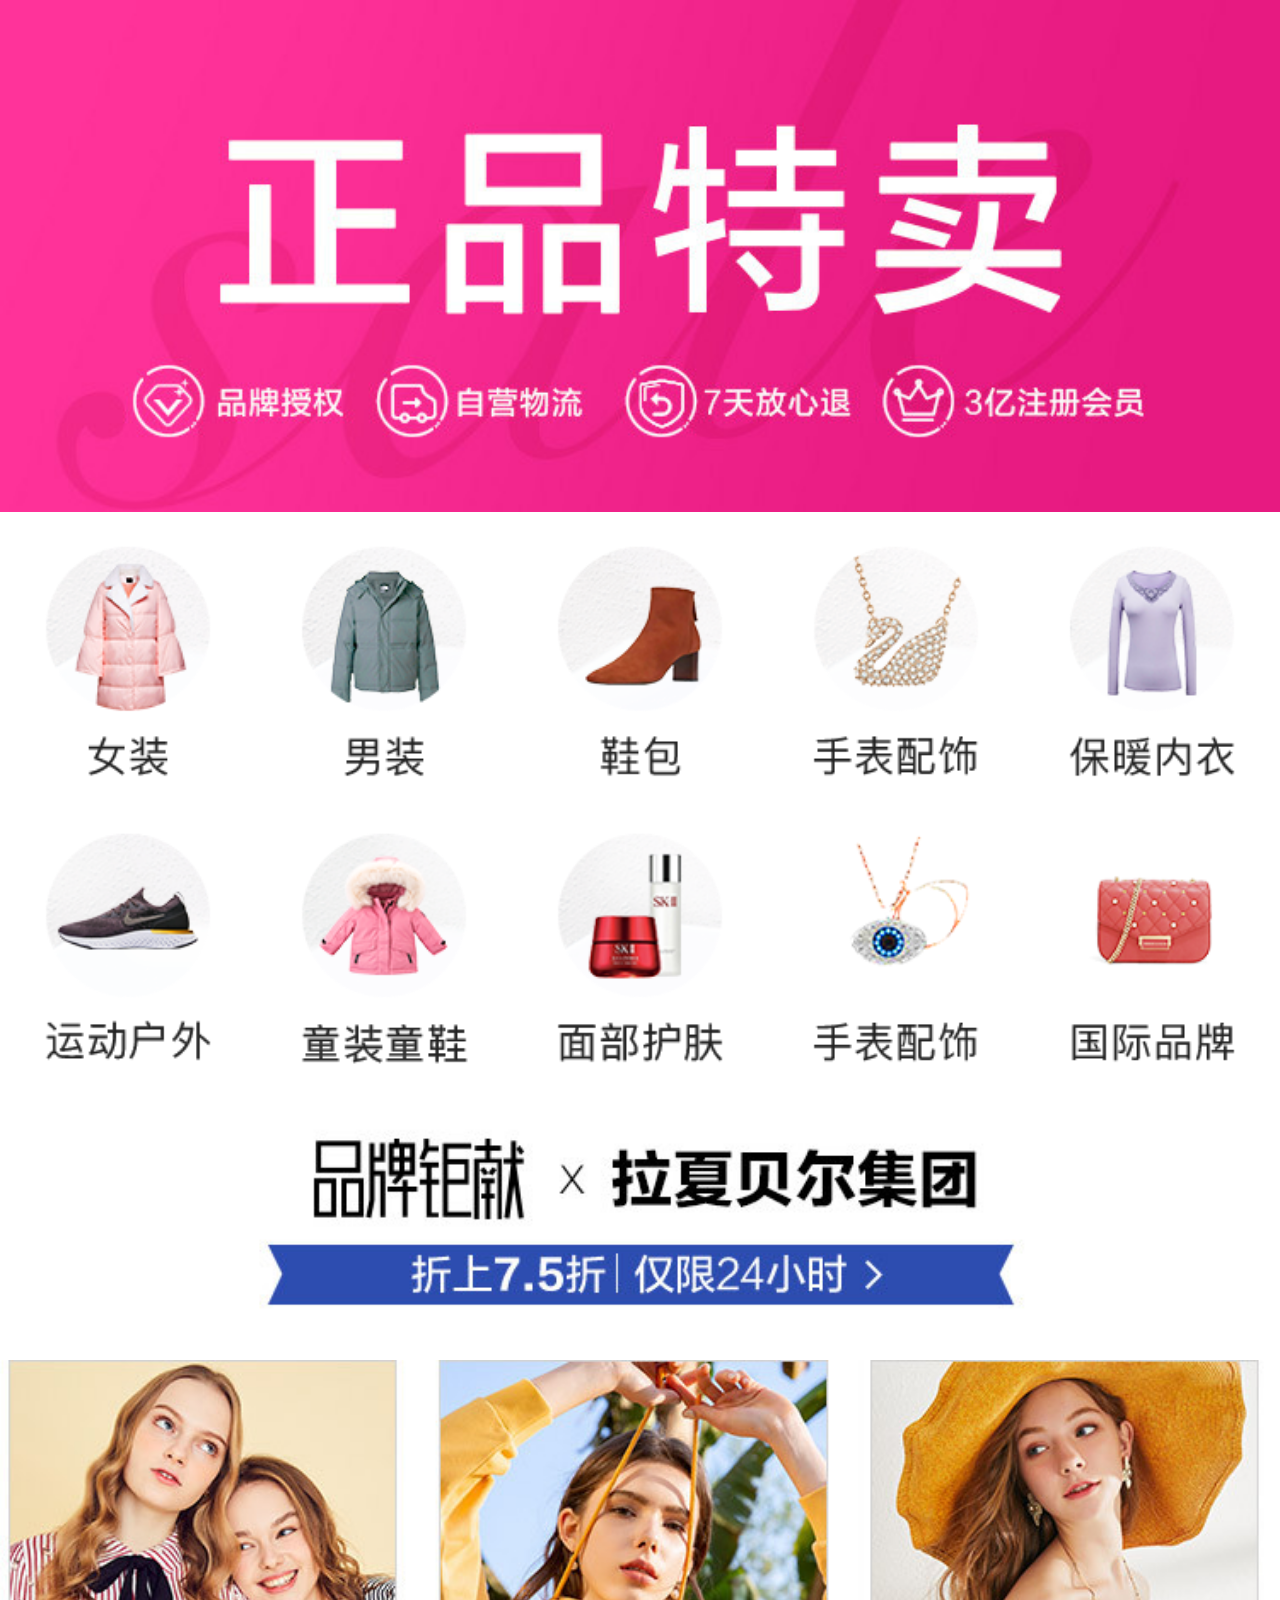
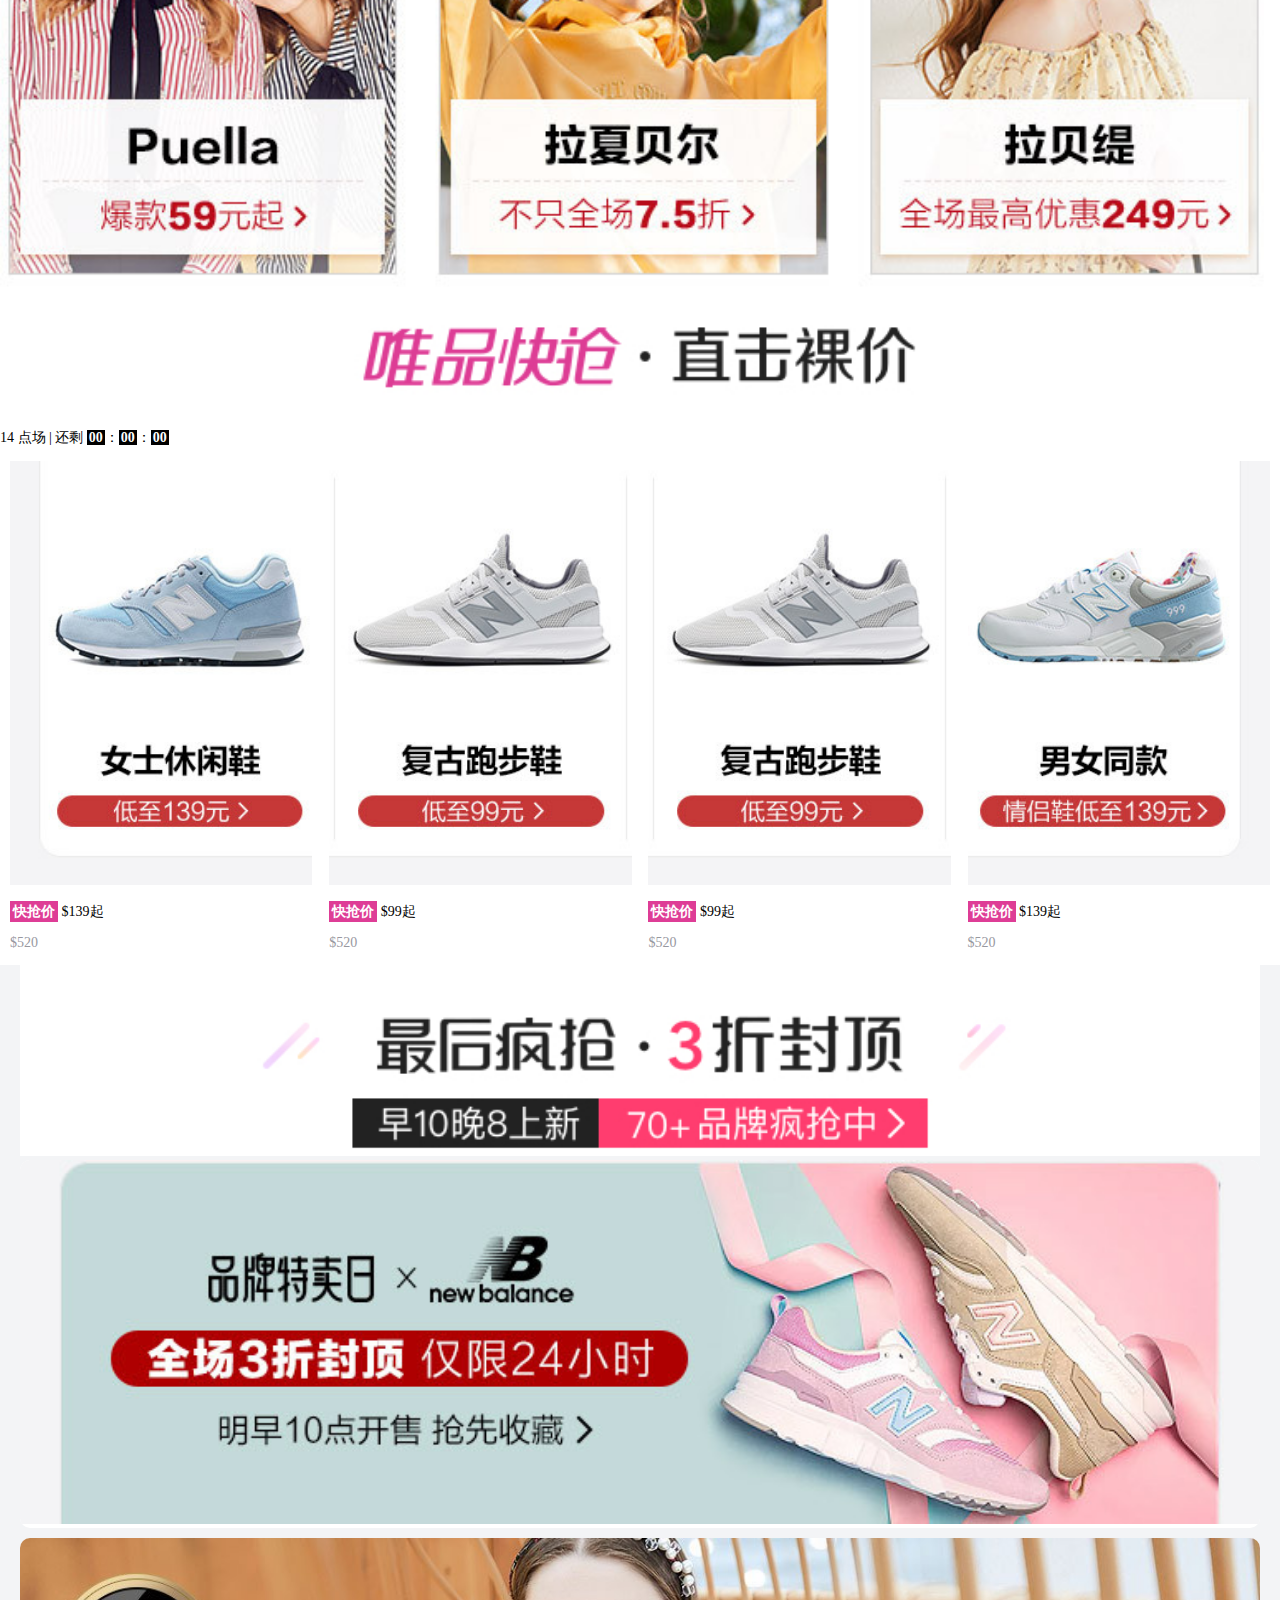
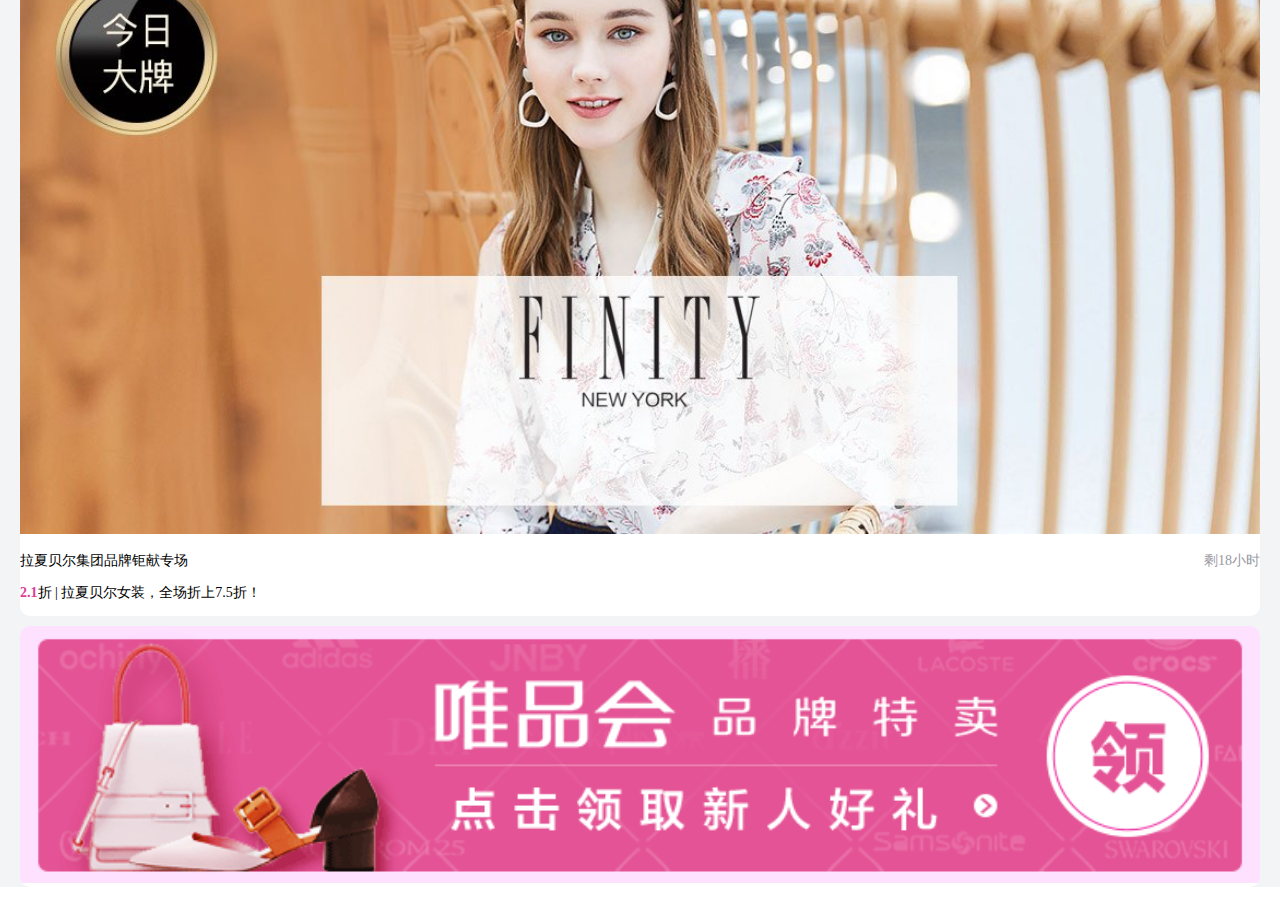
<file: 呼呼/index.html>
<!DOCTYPE html>
<html>
<head>
    <meta charset="utf-8">
    <meta name="viewport" content="initial-scale=1.0, maximum-scale=1.0, user-scalable=no" />
    <title></title>
    <link rel="stylesheet" href="css/index.css" />
   
    <script type="text/javascript">
    	
   		document.addEventListener('plusready', function(){
   			//console.log("所有plus api都应该在此事件发生后调用，否则会出现plus is undefined。"
   			
   		});
   		
    </script>
</head>
<body>
	
	
	
	<div id="div1">
		<img src="img/15452109808538.jpg" />
	</div>
	<div id="div2">
		<img src="img/15471158158598.png" />
		<img src="img/15471158645513.png" />
		<img src="img/15471159107782.png" />
		<img src="img/15471159679066.png" />
		<img src="img/15471160776447.png" />
		<img src="img/15471162053138.png" />
		<img src="img/15471162479103.png" />
		<img src="img/15471163174370.png" />
		<img src="img/唯品会VIP特卖会：品牌特卖- 唯品会_files/15554048910479.png"/>
		<img src="img/唯品会VIP特卖会：品牌特卖- 唯品会_files/15554056390284.png"/>
	</div>
	<div id="div3">
		<img src="img/15508282645548.jpg" />
		<div id="div3_1">
			<img src="img/15510586967689.jpg" />
			<img src="img/15510587265593.jpg" />
			<img src="img/15510587453200.jpg" />
		</div>
	</<div id="div4">
		<img src="img/b1.png" />
		<p>
			14 点场 | 还剩 <span class="bg_black">00</span>：<span class="bg_black">00</span>：<span class="bg_black">00</span>
		</p>
		<div id="div4_1">
			<div>
				<img src="img/唯品会VIP特卖会：品牌特卖- 唯品会_files/15556613309021.jpg"/>
				<p><span class="bg_pink">快抢价</span> $139起</p>
				<p class="color_gray">$520</p>
			</div>
			<div>
				<img src="img/唯品会VIP特卖会：品牌特卖- 唯品会_files/15556614807624.jpg" />
				<p><span class="bg_pink">快抢价</span> $99起</p>
				<p class="color_gray">$520</p>
			</div>
			<div>
				<img src="img/唯品会VIP特卖会：品牌特卖- 唯品会_files/15556614807624.jpg" />
				<p><span class="bg_pink">快抢价</span> $99起</p>
				<p class="color_gray">$520</p>
			</div>
			<div>
				<img src="img/唯品会VIP特卖会：品牌特卖- 唯品会_files/15556612323889.jpg"/>
				<p><span class="bg_pink">快抢价</span> $139起</p>
				<p class="color_gray">$520</p>
			</div>
		</div>
	</div>
	<div id="div5">
		<img src="img/b2.png"/>
		<div>
			<div class="card">
				<img src="img/唯品会VIP特卖会：品牌特卖- 唯品会_files/15555925801845.jpg" />
			</div>
			
			<div class="card">
				<img src="img/ias_155065573631349_1135x545_85.jpg" />
				<p><span>拉夏贝尔集团品牌钜献专场</span><span class="color_gray">剩18小时</span></p>
				<p><span class="color_pink">2.1</span>折 | 拉夏贝尔女装，全场折上7.5折！</p>
			</div>
			
			<div class="card">
				<img src="img/唯品会VIP特卖会：品牌特卖- 唯品会_files/15555744457368.gif"/>
			</div>
			
		</div>
	</div>
</body>
</html>
</file>
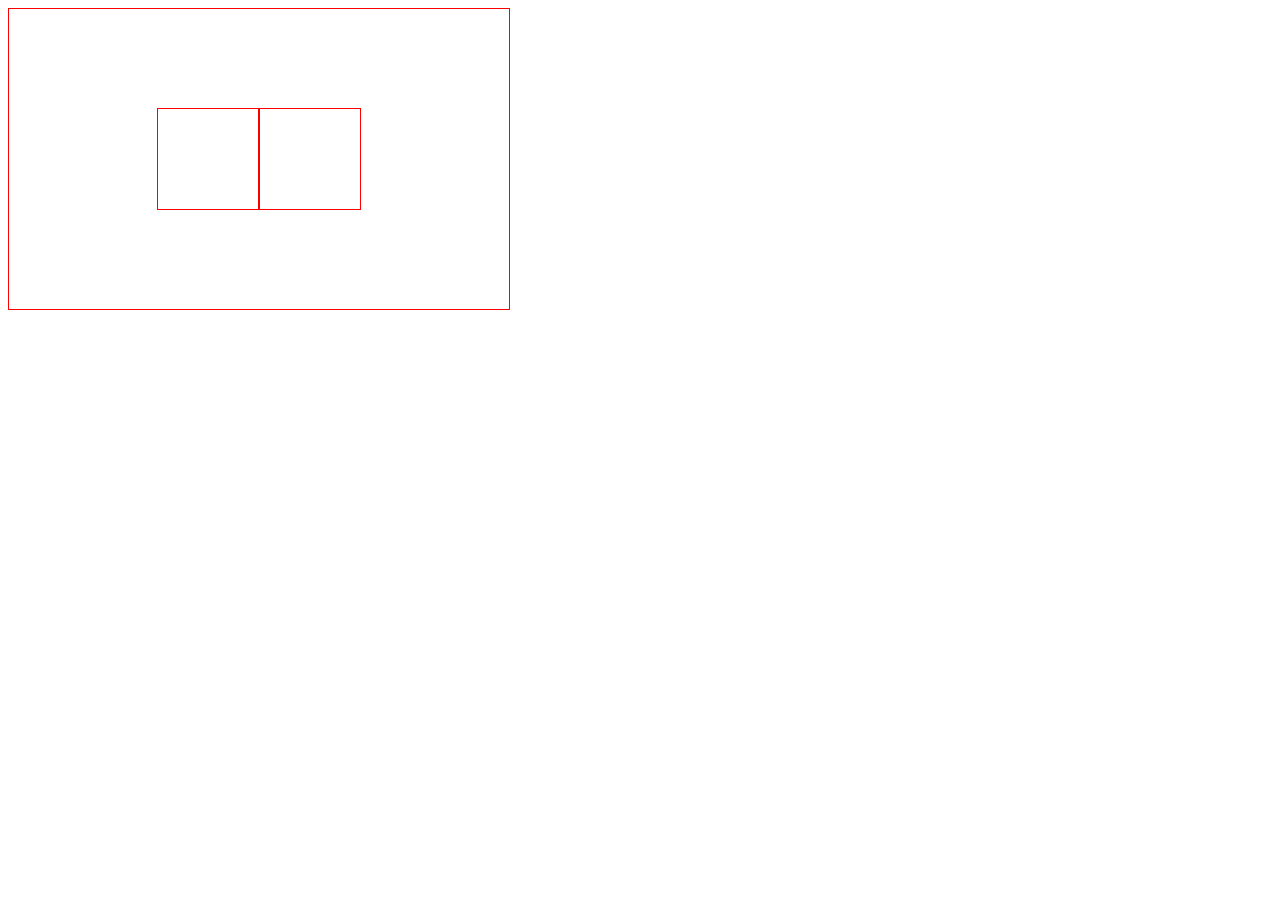
<file: 呼呼/flexbox.html>
<!DOCTYPE html>
<html>
	<head>
		<meta charset="UTF-8">
		<title></title>
		<style>
			#parent
			{
				width:500px;
				height:300px;
				border: 1px solid red;
				display: flex;
				justify-content: center;
				align-items: center;
			}
			
			#parent>div
			{
				width:100px;
				height:100px;
				border: 1px solid red;
			}
		</style>
	</head>
	<body>
		<div id="parent">
			<div></div>
			<div></div>
		</div>
		
	</body>
</html>
</file>
<file: 呼呼/css/index.css>
body
{
	margin:0px;
	font-family: "microsoft yahei";
}

p
{
	font-size: 14px;
}
#div1>img{
	
	width:100%;
	
}

#div2
{
	display: flex;
	flex-wrap: wrap;
	align-items: center;
}

#div2>img
{
	width:20%;
}

#div3>img
{
	width:100%;
}

#div3_1
{
	display: flex;
	align-items: center;
}

#div3_1>img
{
	width:33%;
}

#div4>p
{
	text-align: center;
}

#div4>img
{
	width:100%;
}

#div4_1
{
	display: flex;
	padding: 0px 10px;

	justify-content: space-between;
}

#div4_1>div
{
	width:24%;
}

#div4_1>div>img
{
	width:100%;
}

.bg_pink
{
	background-color: rgb(222, 61, 150);
	color:white;
	font-weight: bold;
	padding:3px;
}

.color_gray
{
	color:rgb(152, 152, 159);
}

#div5
{
	background-color: #F3F4F6;
	padding:0px 20px;
}

#div5>img
{
	width:100%;
}

.card
{
	background-color: white;
	border-radius: 10px;
	overflow: hidden;
	margin-bottom:10px;
}

.card>img
{
	width:100%;
}




.card>p:first-of-type
{
	display: flex;
	justify-content: space-between;
}

.color_pink
{
	color:rgb(222, 61, 150);
	font-weight: bold;
}

.bg_black
{
	background-color: black;
	color:white;
	font-weight: bold;
	padding:0px 2px;
}
</file>
